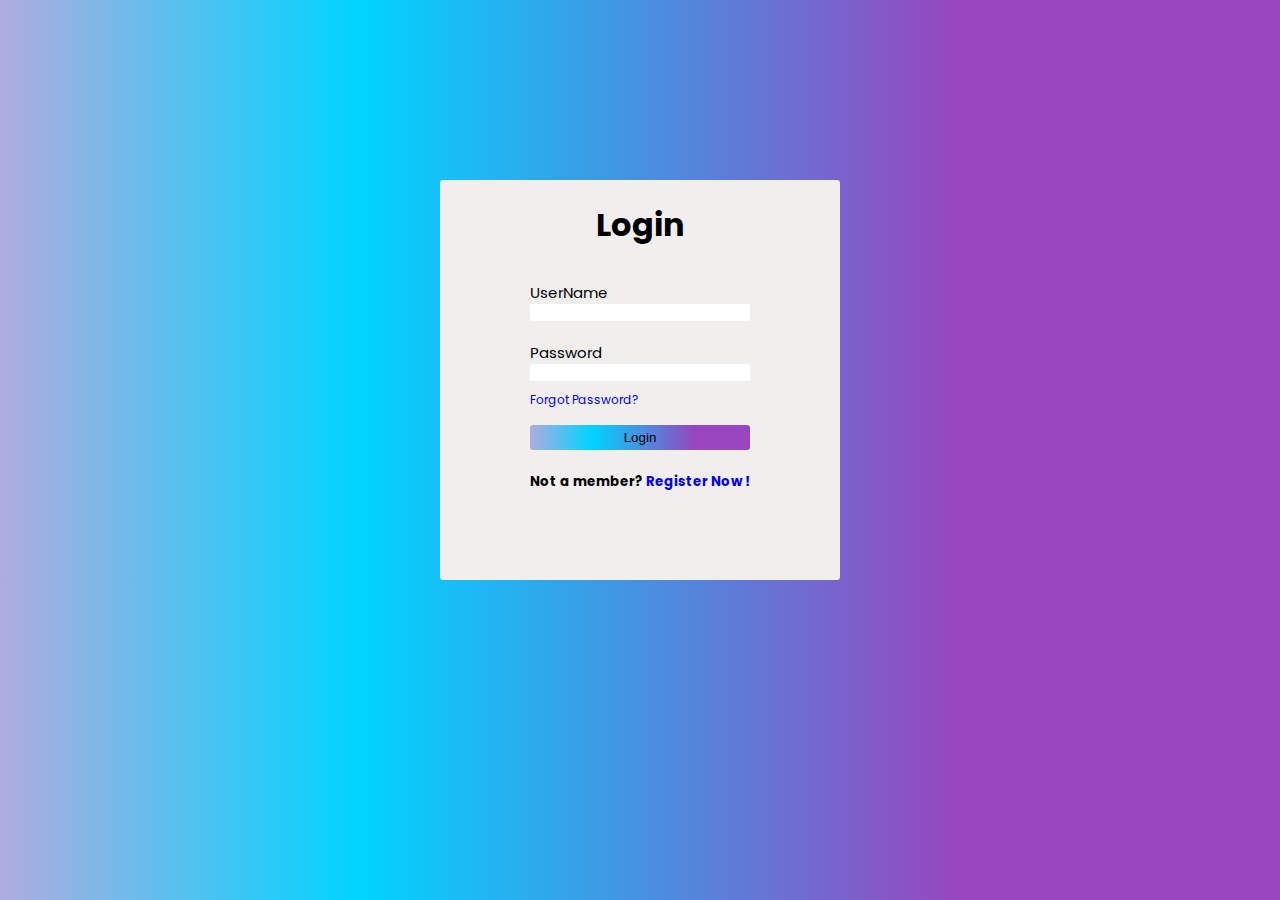
<file: index.html>
<!DOCTYPE html>
<html lang="en">
<head>
    <title>Login</title>
    <link rel="stylesheet" href="style.css">
    <style>
        @import url('https://fonts.googleapis.com/css2?family=Poppins&display=swap');
      </style>

</head>
<body>
    <div id="first">
        <div id="parentofall">
            <div id="heading">
                <h1>Login</h1>
            </div>
            <div id="loginform">
            <form action="/success.html" id="login">
                <div id="labelofusername">
                    <label for="username">UserName</label>
                    <input type="text" name="username" id="username">
                </div>
                <p id="errforusername"></p>
                <div id="labelofpassword">
                    <label for="password">Password</label>
                    <input type="password" name="password" id="password">
                </div>
                <p id="errforpassword"></p>
                <div id="labelofforgotpassword">
                    <label><a href="#">Forgot Password?</a></label>
                </div>
                <div id="labelforbutton">
                    <input type="submit" value="Login" id="btn">
                </div>
                <div id="reg">
                    <h5>Not a member? <a href="#">Register Now !</a></h5>
                </div>
            </form>
        </div>
    </div>
    </div>
    <script src="script.js"></script>
</body>
</html>
</file>
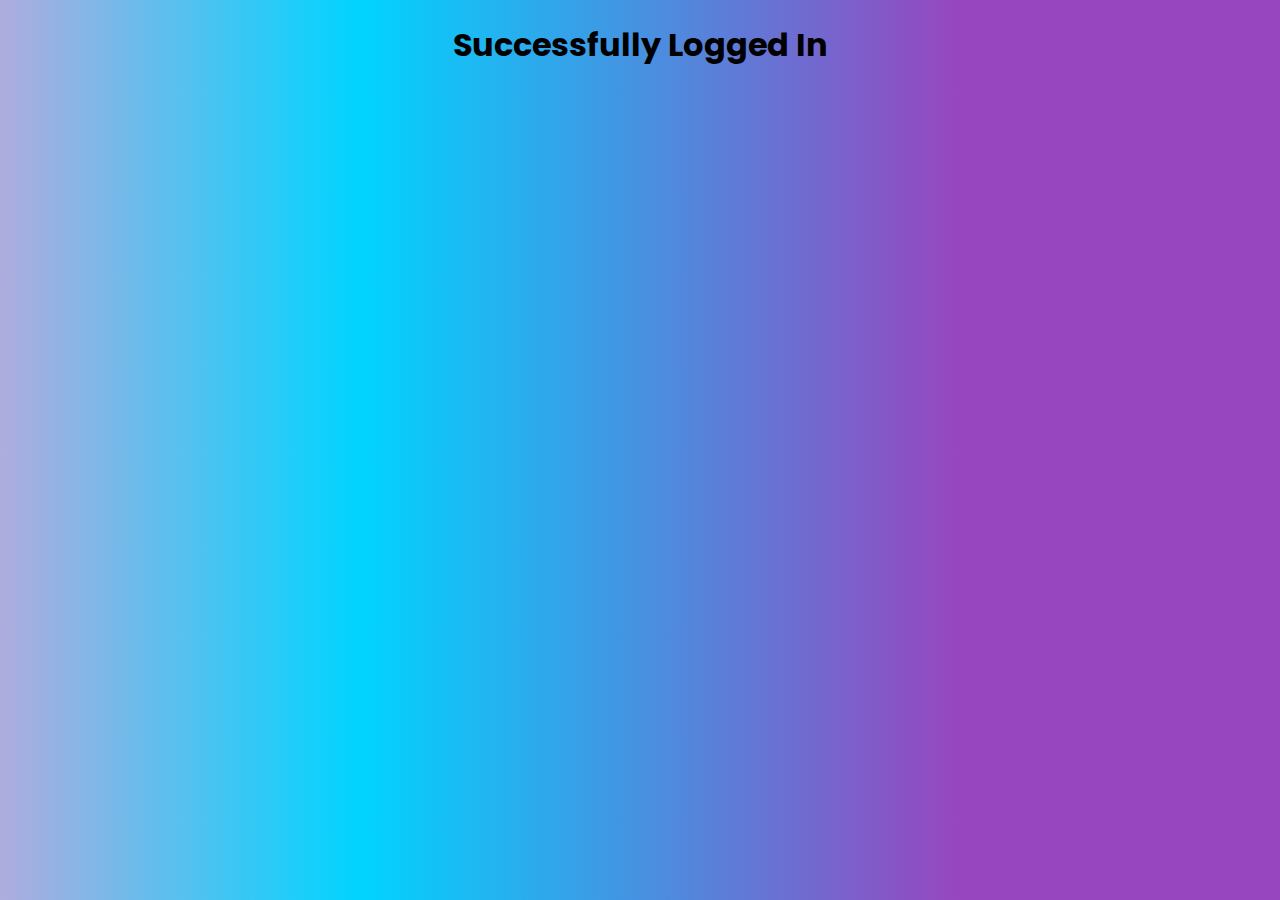
<file: success.html>
<!DOCTYPE html>
<html lang="en">
<head>
    <meta charset="UTF-8">
    <meta http-equiv="X-UA-Compatible" content="IE=edge">
    <meta name="viewport" content="width=device-width, initial-scale=1.0">
    <title>Success</title>
    <link rel="stylesheet" href="style.css">
    <style>
        @import url('https://fonts.googleapis.com/css2?family=Poppins&display=swap');
      </style>
</head>
<body>
    <div>
        <h1 id="heading">Successfully Logged In</h1>
    </div>
    
</body>
</html>
</file>
<file: style.css>
body{
    background: rgb(165, 163, 206);
    background: linear-gradient(90deg, rgba(175,172,222,1) 0%, rgba(0,212,255,1) 28%, rgba(151,70,191,1) 75%);
    /* width: 100vw;
    height: 100vh; */
    margin: 0;
    font-family: 'Poppins', sans-serif;
    user-select: none;
}

input[type="text"]{
    border: none;
    border-radius: 2px;
}
input[type="password"]{
    border: none;
    border-radius: 2px;
}


input[type="text"]:focus{
    padding: 5px;
    /* margin: auto; */
    outline:none;
    border-color: rgb(102, 212, 237);
    border-radius: 4px;
}
input[type="password"]:focus{
    outline:none;
    padding: 5px;
    border-color: rgb(102, 212, 237);
    border-radius: 4px;
}
#btn{
    width: 100%;
    background: rgb(165, 163, 206);
    background: linear-gradient(90deg, rgba(175,172,222,1) 0%, rgba(0,212,255,1) 28%, rgba(151,70,191,1) 75%);
    border: none;
    padding: 5px;
    border-radius: 3px;
}

#btn:hover{
    width: 100%;
    border: none;
    padding: 5px;
    border-radius: 3px;
    font-weight: bolder;
    cursor: pointer;
}

#parentofall{
    width: 400px;/* these two line centers the box*/
    height: 400px;
    margin: 20vh auto 0 auto ;
    border-radius: 3px;
    background-color: rgb(241, 238, 238);
}

#labelofusername{
    display:flex;
    flex-direction: column;
    font-size: 15px;
    /* column-gap: 10px; */
}


#labelofpassword{
    margin-top: 20px;
    display:flex;
    flex-direction: column;
    font-size: 15px;
}

#heading{
    display: flex;
    /* align-items: center; */
    justify-content: center;
}

#labelofforgotpassword{
    margin-top: 5px;
    font-size: 12px;
}

#labelforbutton{
    margin-top: 15px;
}

a{
    text-decoration: none;
}
a:visited{
    color: purple;
}



#loginform{
    display: flex;
    align-items: center;
    flex-direction: column;
    padding: 10px;
}


#errforusername{
    color: red;
    font-size: 10px;
}

#errforpassword{
    color: red;
    font-size: 10px;
}
</file>
